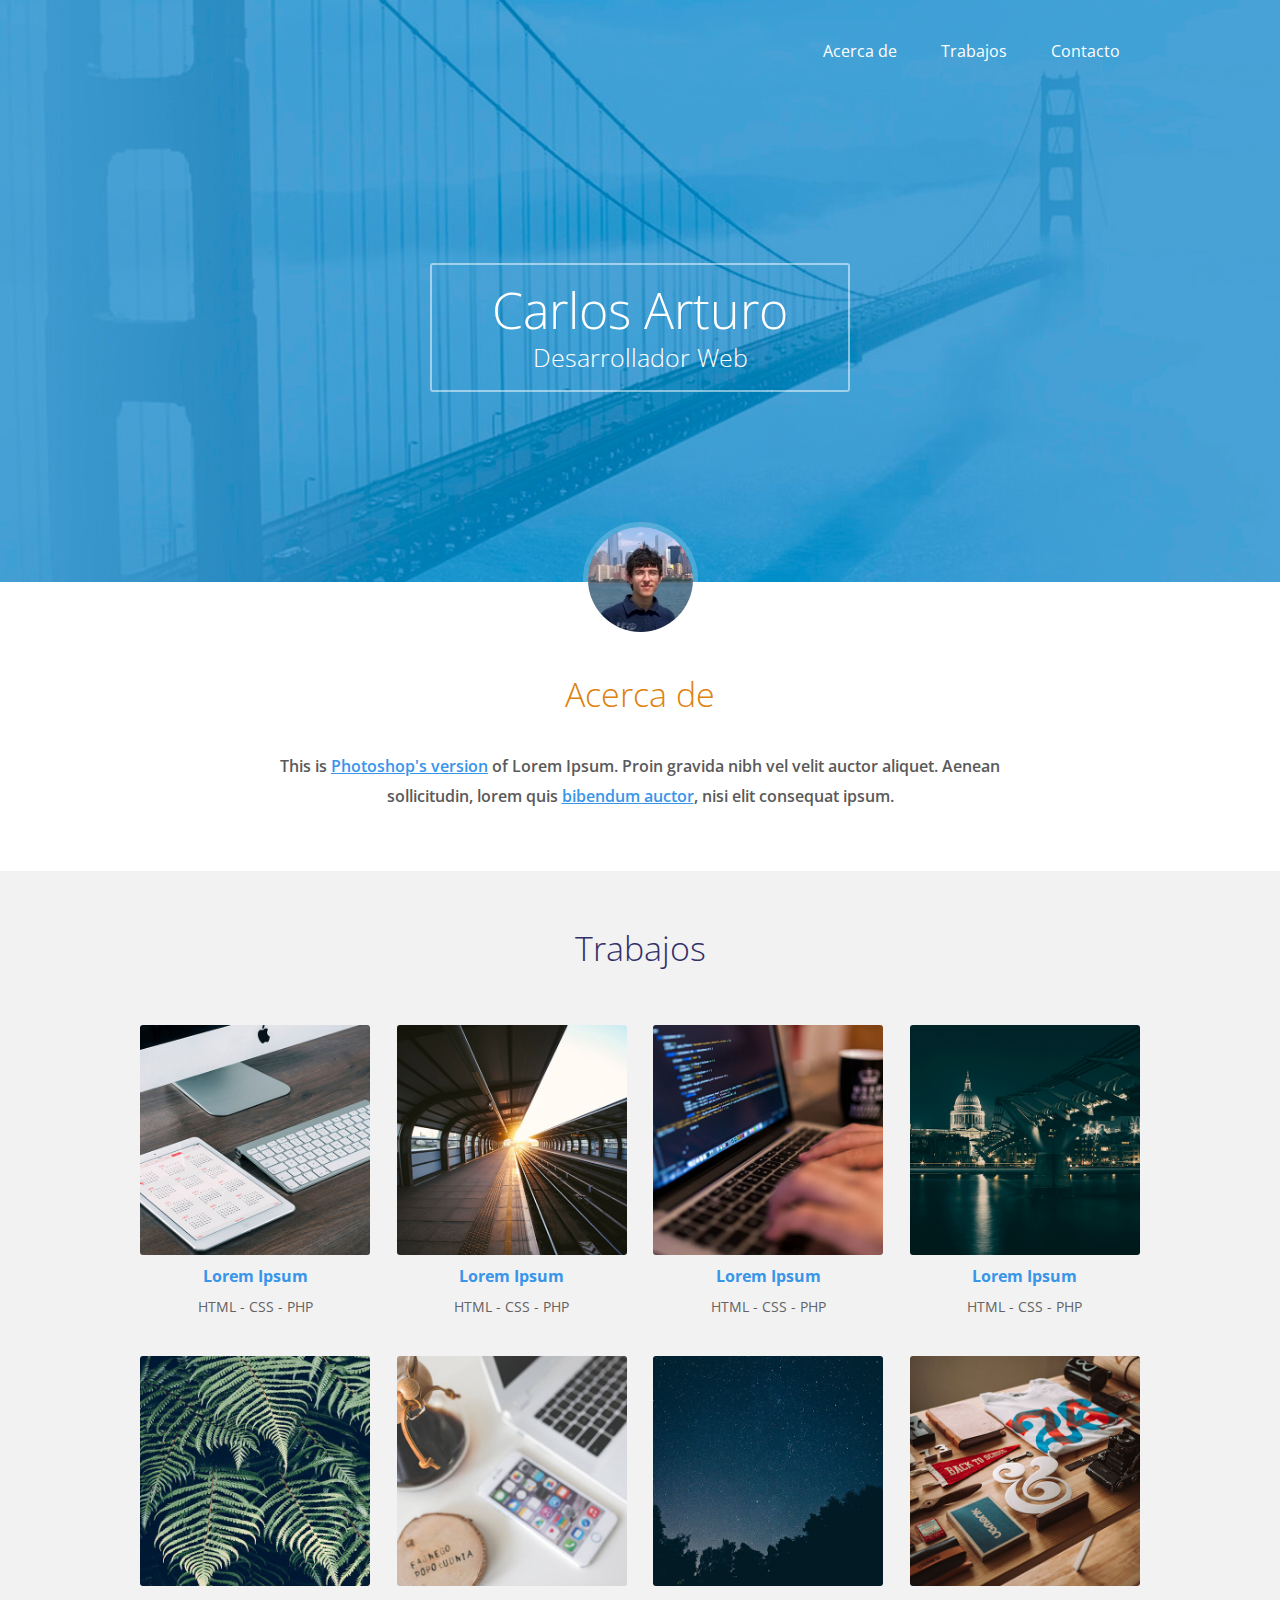
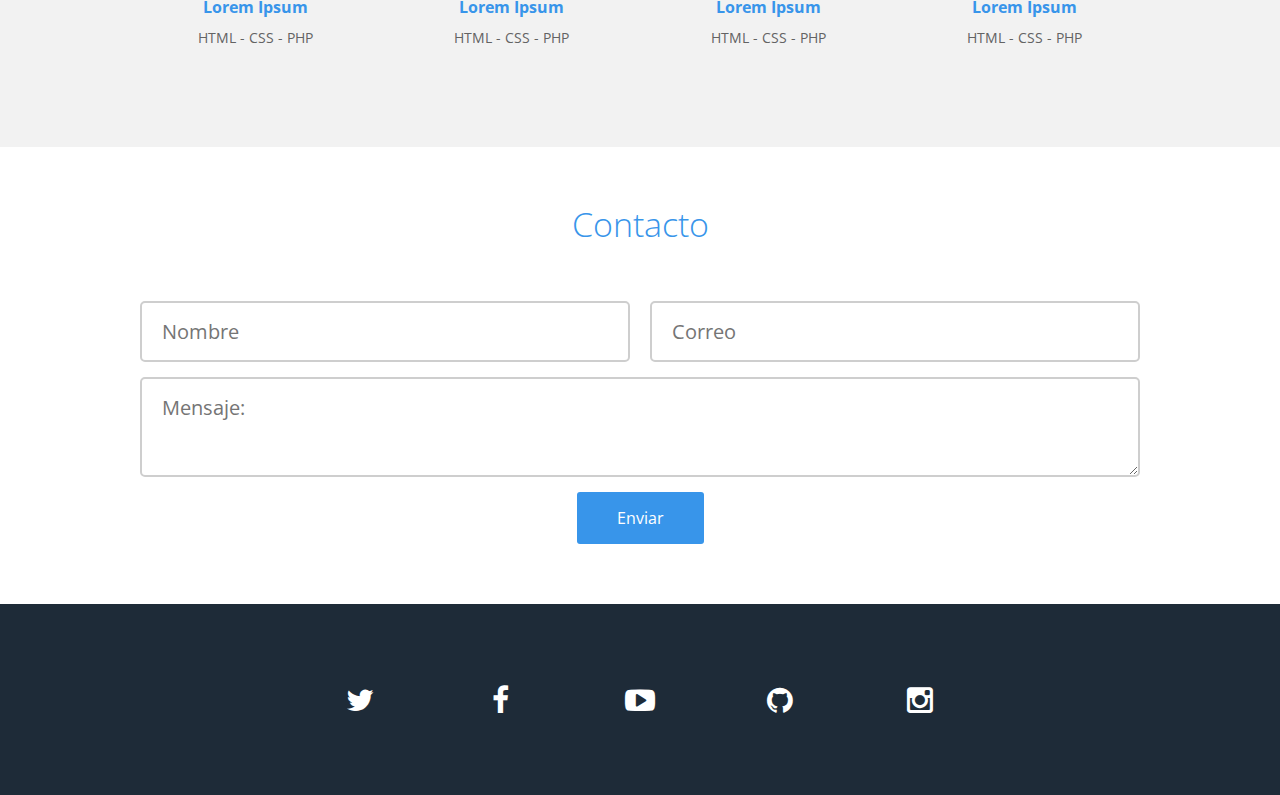
<file: Photoshop/Portafolio/index.html>
<!DOCTYPE html>
<html lang="es">
<head>
	<meta charset="UTF-8">
	<title>Portafolio de FalconMasters</title>
	<meta name="viewport" content="width=device-width, user-scalable=no, initial-scale=1.0, maximum-scale=1.0, minimum-scale=1.0">
	<link href='https://fonts.googleapis.com/css?family=Open+Sans:400,300,600,400italic,700' rel='stylesheet' type='text/css'>
	<link rel="stylesheet" href="css/font-awesome.min.css">
	<link rel="stylesheet" href="css/normalize.css">
	<link rel="stylesheet" href="css/estilos.css">
</head>
<body>
	<header>
		<div class="contenedor">
			<nav class="menu">
				<a href="#">Acerca de</a>
				<a href="#">Trabajos</a>
				<a href="#">Contacto</a>
			</nav>
			
			<div class="contenedor-texto">
				<div class="texto">
					<h1 class="nombre">Carlos Arturo</h1>
					<h2 class="profesion">Desarrollador Web</h2>
				</div>
			</div>
		</div>
	</header>

	<section class="main">
		<section class="acerca-de">
			<div class="contenedor">
				<div class="foto">
					<img src="img/foto.jpg" width="115" height="115" alt="Carlos Arturo">
				</div>
			
				<div class="texto">
					<h3 class="titulo">Acerca de</h3>
					<p>This is <span class="bold">Photoshop's version</span> of Lorem Ipsum. Proin gravida nibh vel velit auctor aliquet. Aenean sollicitudin, lorem quis <span class="bold">bibendum auctor</span>, nisi elit consequat ipsum.</p>
				</div>
			</div>
		</section>
			
		<section class="trabajos">
			<div class="contenedor">
				<h3 class="titulo">Trabajos</h3>
						
				<div class="contenedor-trabajos">
					<div class="trabajo">
						<div class="thumb">
							<img src="img/trabajos/1.jpg" alt="Lorem Ipsum">
						</div>
						<div class="descripcion">
							<p class="nombre">Lorem Ipsum</p>
							<p class="categoria">HTML - CSS - PHP</p>
						</div>
					</div>
					<div class="trabajo">
						<div class="thumb">
							<img src="img/trabajos/2.jpg" alt="Lorem Ipsum">
						</div>
						<div class="descripcion">
							<p class="nombre">Lorem Ipsum</p>
							<p class="categoria">HTML - CSS - PHP</p>
						</div>
					</div>
					<div class="trabajo">
						<div class="thumb">
							<img src="img/trabajos/3.jpg" alt="Lorem Ipsum">
						</div>
						<div class="descripcion">
							<p class="nombre">Lorem Ipsum</p>
							<p class="categoria">HTML - CSS - PHP</p>
						</div>
					</div>
					<div class="trabajo">
						<div class="thumb">
							<img src="img/trabajos/4.jpg" alt="Lorem Ipsum">
						</div>
						<div class="descripcion">
							<p class="nombre">Lorem Ipsum</p>
							<p class="categoria">HTML - CSS - PHP</p>
						</div>
					</div>
					<div class="trabajo">
						<div class="thumb">
							<img src="img/trabajos/5.jpg" alt="Lorem Ipsum">
						</div>
						<div class="descripcion">
							<p class="nombre">Lorem Ipsum</p>
							<p class="categoria">HTML - CSS - PHP</p>
						</div>
					</div>
					<div class="trabajo">
						<div class="thumb">
							<img src="img/trabajos/6.jpg" alt="Lorem Ipsum">
						</div>
						<div class="descripcion">
							<p class="nombre">Lorem Ipsum</p>
							<p class="categoria">HTML - CSS - PHP</p>
						</div>
					</div>
					<div class="trabajo">
						<div class="thumb">
							<img src="img/trabajos/7.jpg" alt="Lorem Ipsum">
						</div>
						<div class="descripcion">
							<p class="nombre">Lorem Ipsum</p>
							<p class="categoria">HTML - CSS - PHP</p>
						</div>
					</div>
					<div class="trabajo">
						<div class="thumb">
							<img src="img/trabajos/8.jpg" alt="Lorem Ipsum">
						</div>
						<div class="descripcion">
							<p class="nombre">Lorem Ipsum</p>
							<p class="categoria">HTML - CSS - PHP</p>
						</div>
					</div>
				</div>
			</div>
		</section>
	</section>

	<footer>
		<div class="contenedor">
			<section class="contacto">
				<h3 class="titulo">Contacto</h3>
				<form class="formulario" action="">
					<input type="text" placeholder="Nombre" name="nombre" required>
					<input type="email" placeholder="Correo" name="correo" required>
					<textarea name="mensaje" placeholder="Mensaje:"></textarea>
					<input class="boton" type="submit" value="Enviar">
				</form>
			</section>
		</div>
			
		<section class="redes-sociales">
			<div class="contenedor">
				<a class="twitter" href="http://www.twitter.com/falconmasters"><i class="fa fa-twitter"></i></a>
				<a class="facebook" href="http://www.facebook.com/falconmasters"><i class="fa fa-facebook"></i></a>
				<a class="youtube" href="http://www.youtube.com/falconmasters"><i class="fa fa-youtube-play"></i></a>
				<a class="github" href="http://www.github.com/falconmasters"><i class="fa fa-github"></i></a>
				<a class="instagram" href="http://www.instagram.com/falconmasters"><i class="fa fa-instagram"></i></a>
			</div>
		</section>
	</footer>
</body>
</html>
</file>
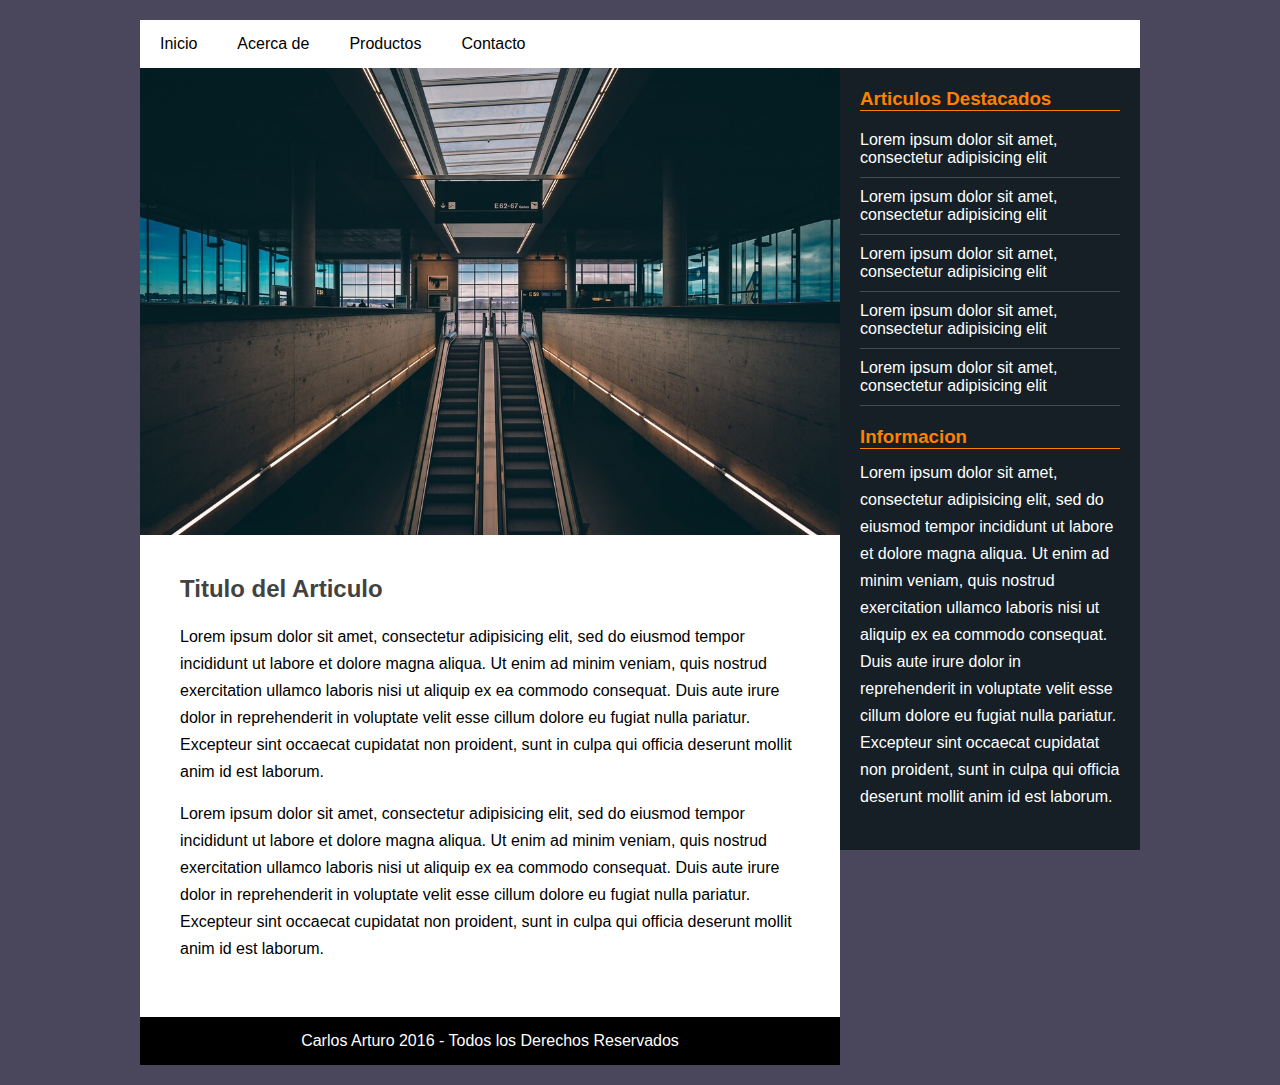
<file: Practicas/Layout/index.html>
<!DOCTYPE html>
<html lang="en">
<head>
	<meta charset="UTF-8">
	<title>Layout Basica</title>
	<meta name="viewport" content="width=device-width, user-scalable=no, initial-scale=1.0, maximum-scale=1.0, minimum-scale=1.0">
	<link rel="stylesheet" href="css/estilos.css">
</head>
<body>
	<div class="contenedor">
		<header>
			<nav>
				<ul>
					<li><a href="index.html">Inicio</a></li>
					<li><a href="acerca-de.html">Acerca de</a></li>
					<li><a href="#">Productos</a></li>
					<li><a href="#">Contacto</a></li>
				</ul>
			</nav>
		</header>
		<section class="main">
			<div class="imagen">
				<img src="img/bg.jpg" alt="">
			</div>
			<section class="posts">
				<article>
					<h2>Titulo del Articulo</h2>
					<p>Lorem ipsum dolor sit amet, consectetur adipisicing elit, sed do eiusmod
					tempor incididunt ut labore et dolore magna aliqua. Ut enim ad minim veniam,
					quis nostrud exercitation ullamco laboris nisi ut aliquip ex ea commodo
					consequat. Duis aute irure dolor in reprehenderit in voluptate velit esse
					cillum dolore eu fugiat nulla pariatur. Excepteur sint occaecat cupidatat non
					proident, sunt in culpa qui officia deserunt mollit anim id est laborum.</p>
		
					<p>Lorem ipsum dolor sit amet, consectetur adipisicing elit, sed do eiusmod
					tempor incididunt ut labore et dolore magna aliqua. Ut enim ad minim veniam,
					quis nostrud exercitation ullamco laboris nisi ut aliquip ex ea commodo
					consequat. Duis aute irure dolor in reprehenderit in voluptate velit esse
					cillum dolore eu fugiat nulla pariatur. Excepteur sint occaecat cupidatat non
					proident, sunt in culpa qui officia deserunt mollit anim id est laborum.</p>
				</article>
			</section>
		</section>
		<aside>
			<div class="widget">
				<h3 class="titulo">Articulos Destacados</h3>
				<ul>
					<li><a href="#">Lorem ipsum dolor sit amet, consectetur adipisicing elit</a></li>
					<li><a href="#">Lorem ipsum dolor sit amet, consectetur adipisicing elit</a></li>
					<li><a href="#">Lorem ipsum dolor sit amet, consectetur adipisicing elit</a></li>
					<li><a href="#">Lorem ipsum dolor sit amet, consectetur adipisicing elit</a></li>
					<li><a href="#">Lorem ipsum dolor sit amet, consectetur adipisicing elit</a></li>
				</ul>
			</div>
		
			<div class="widget">
				<h3 class="titulo">Informacion</h3>
				<p>Lorem ipsum dolor sit amet, consectetur adipisicing elit, sed do eiusmod
				tempor incididunt ut labore et dolore magna aliqua. Ut enim ad minim veniam,
				quis nostrud exercitation ullamco laboris nisi ut aliquip ex ea commodo
				consequat. Duis aute irure dolor in reprehenderit in voluptate velit esse
				cillum dolore eu fugiat nulla pariatur. Excepteur sint occaecat cupidatat non
				proident, sunt in culpa qui officia deserunt mollit anim id est laborum.</p>
			</div>
		</aside>
		<footer>
			<p>Carlos Arturo 2016 - Todos los Derechos Reservados</p>
		</footer>
	</div>
</body>
</html>
</file>
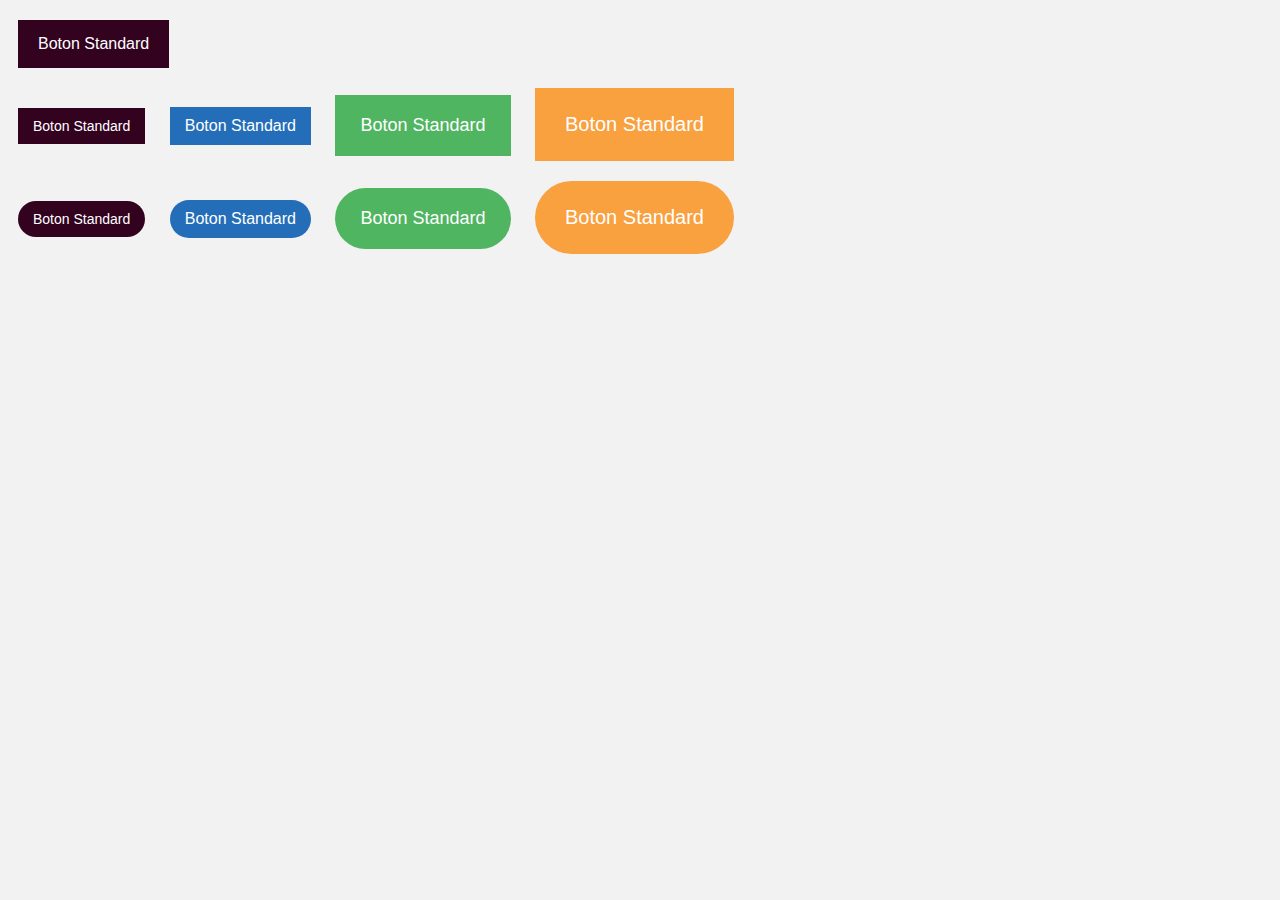
<file: css/botones.html>
<!DOCTYPE html>
<html>
<head>
	<meta charset="utf-8">
	<meta name="viewport" content="width=device-width, initial-scale=1">
	<title>Botones</title>
	<link rel="stylesheet" href="botones.css">
</head>

<body>
	<div>
         <a href="#" class="btn">Boton Standard</a>
    </div>

    <div>
        <a href="#" class="btn small">Boton Standard</a>
        <a href="#" class="btn medium azul">Boton Standard</a>
        <a href="#" class="btn big verde">Boton Standard</a>
        <a href="#" class="btn extra-big naranja">Boton Standard</a>	
    </div>

     <div>
        <a href="#" class="btn small border-radius">Boton Standard</a>
        <a href="#" class="btn medium azul border-radius">Boton Standard</a>
        <a href="#" class="btn big verde border-radius">Boton Standard</a>
        <a href="#" class="btn extra-big naranja border-radius">Boton Standard</a>	
    </div>
</body>
</html>
</file>
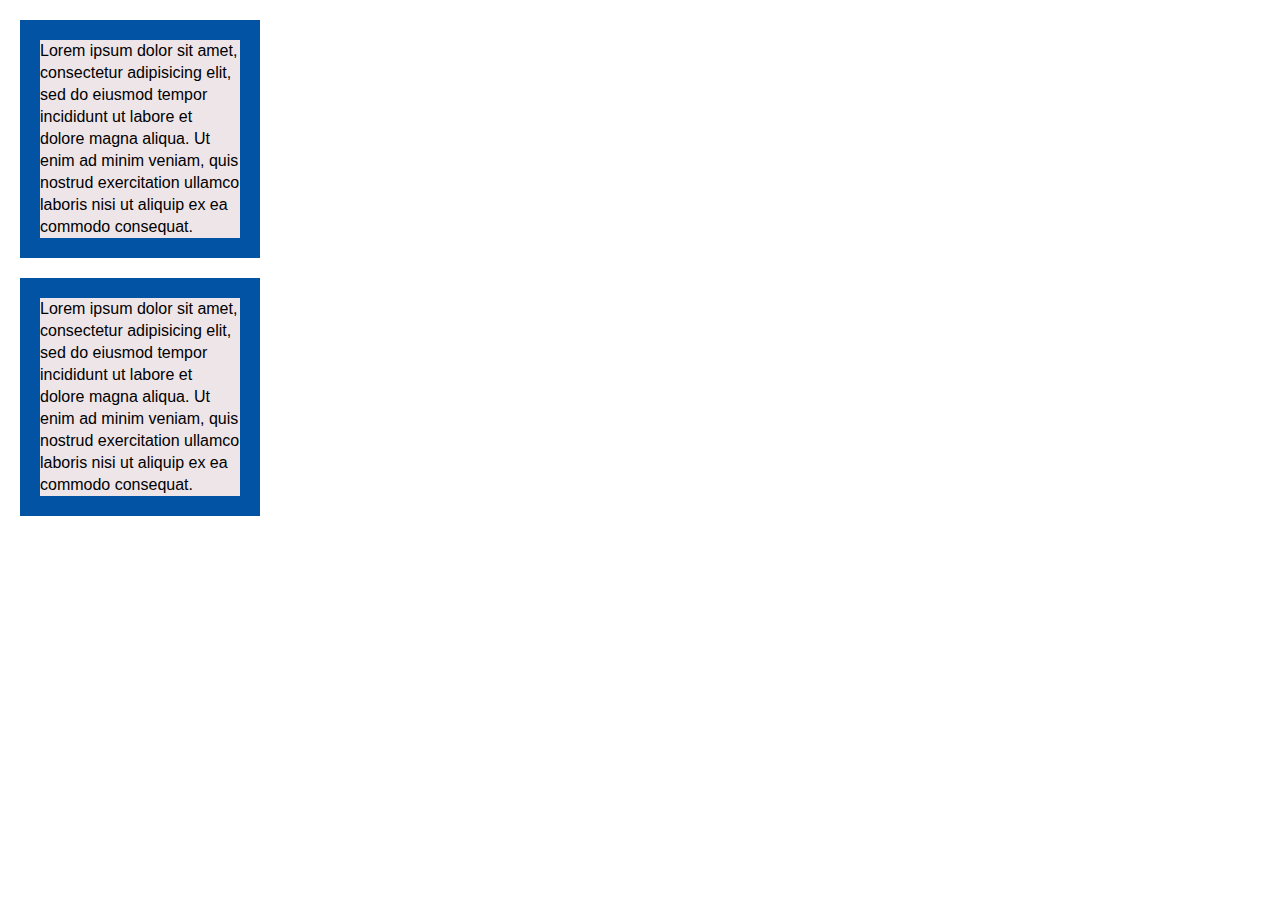
<file: css/modeloCaja.html>
<!DOCTYPE html>
<html lang="en">
<head>
	<meta charset="UTF-8">
	<title>Modelo de Caja</title>
	<link rel="stylesheet" href="modeloCaja.css">
</head>
<body>
	<div class="caja">
		<p>Lorem ipsum dolor sit amet, consectetur adipisicing elit, sed do eiusmod
		tempor incididunt ut labore et dolore magna aliqua. Ut enim ad minim veniam,
		quis nostrud exercitation ullamco laboris nisi ut aliquip ex ea commodo
		consequat.</p>
	</div>
	<div class="caja">
		<p>Lorem ipsum dolor sit amet, consectetur adipisicing elit, sed do eiusmod
		tempor incididunt ut labore et dolore magna aliqua. Ut enim ad minim veniam,
		quis nostrud exercitation ullamco laboris nisi ut aliquip ex ea commodo
		consequat.</p>
	</div>
</body>
</html>
</file>
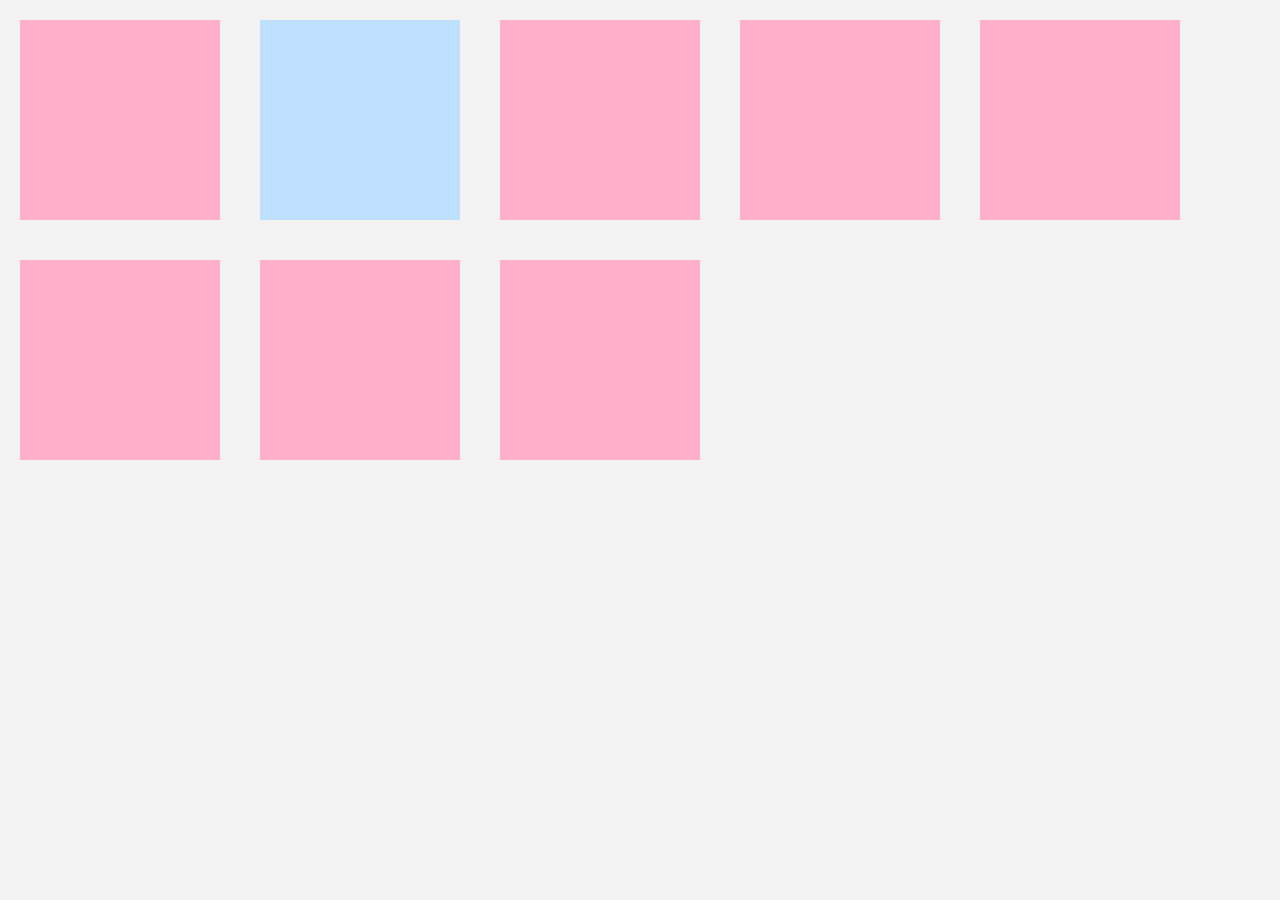
<file: css/posicionamiento.html>
<!DOCTYPE html>
<html lang="en">
<head>
	<meta charset="UTF-8">
	<link rel="stylesheet" href="posicionamiento.css">
	<title>Posicionamiento de Cajas</title>
</head>
<body>
	<div class="caja"></div>
	<!-- <div class="cajaPadre"> -->
		<div class="caja posicionada"></div>
	<!-- </div> -->
	<div class="caja"></div>
	<div class="caja"></div>
	<div class="caja"></div>
	<div class="caja"></div>
	<div class="caja"></div>
	<div class="caja"></div>
</body>
</html>
</file>
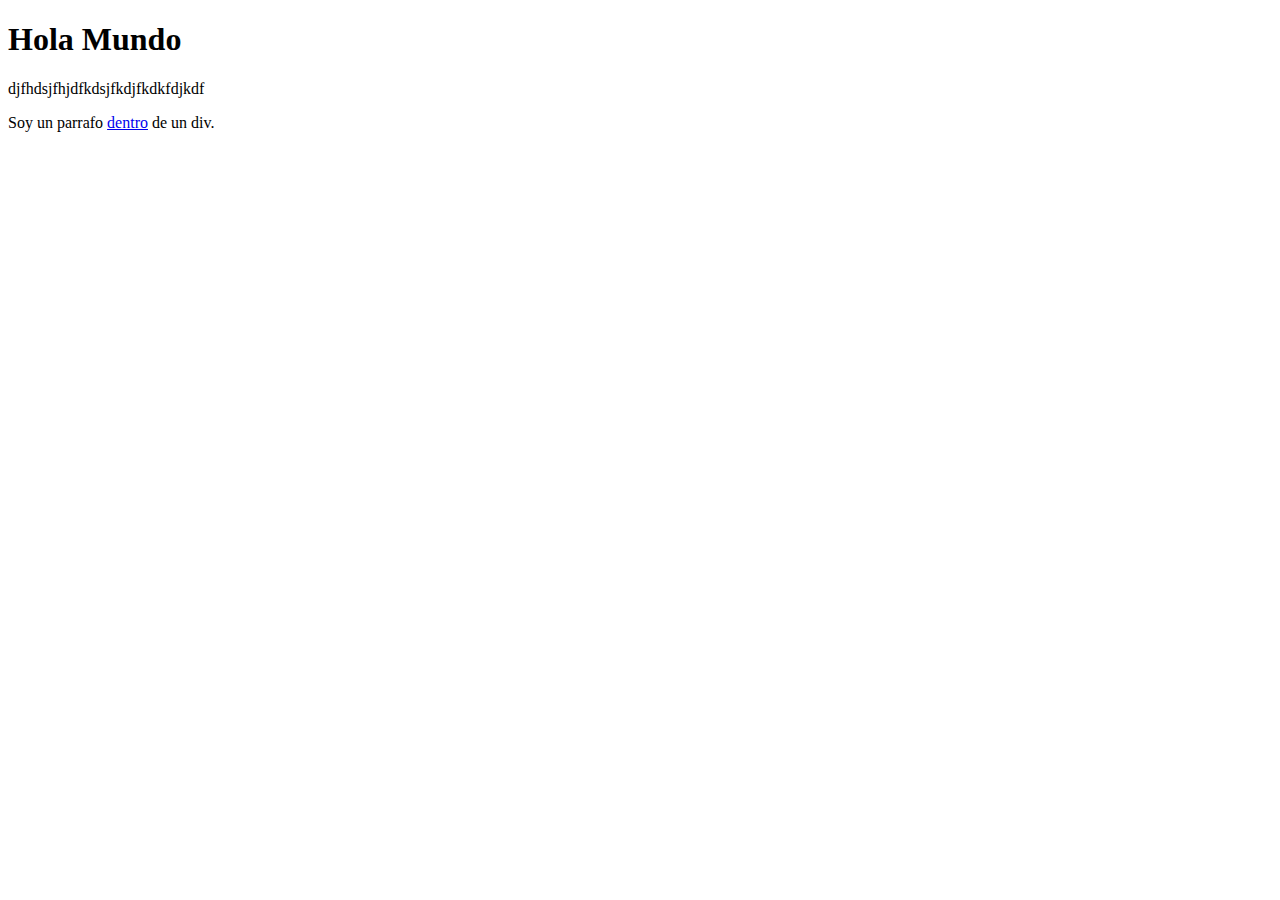
<file: css/selectores.html>
<!DOCTYPE html>
<html>
<head>
	<meta charset="utf-8">
	<meta name="viewport" content="width=device-width, initial-scale=1">
	<title>Selectores</title>
</head>
<body>
	<h1>Hola Mundo</h1>
	<p>djfhdsjfhjdfkdsjfkdjfkdkfdjkdf</p>
	<div>
    <p>Soy un parrafo <a href="#">dentro</a> de un div. </p>		
	</div>


</body>
</html>
</file>
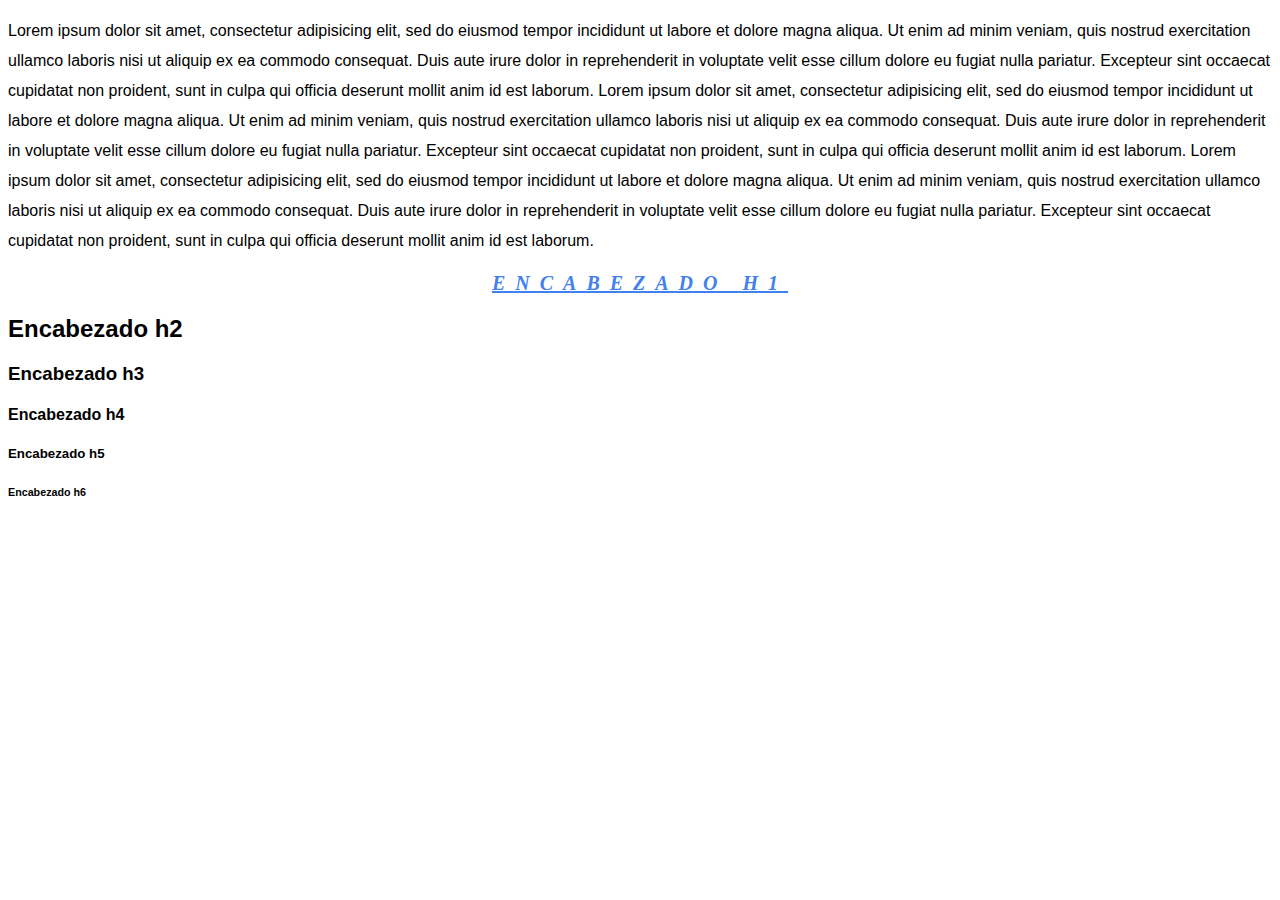
<file: css/tipofgrafia.html>
<!DOCTYPE html>
<html lang="en">
<head>
	<meta charset="UTF-8">
	<title>Tipografia</title>
	<link rel="stylesheet" href="tipografia.css">
</head>
<body>
	<p>
	Lorem ipsum dolor sit amet, consectetur adipisicing elit, sed do eiusmod
	tempor incididunt ut labore et dolore magna aliqua. Ut enim ad minim veniam,
	quis nostrud exercitation ullamco laboris nisi ut aliquip ex ea commodo
	consequat. Duis aute irure dolor in reprehenderit in voluptate velit esse
	cillum dolore eu fugiat nulla pariatur. Excepteur sint occaecat cupidatat non
	proident, sunt in culpa qui officia deserunt mollit anim id est laborum.

	Lorem ipsum dolor sit amet, consectetur adipisicing elit, sed do eiusmod
	tempor incididunt ut labore et dolore magna aliqua. Ut enim ad minim veniam,
	quis nostrud exercitation ullamco laboris nisi ut aliquip ex ea commodo
	consequat. Duis aute irure dolor in reprehenderit in voluptate velit esse
	cillum dolore eu fugiat nulla pariatur. Excepteur sint occaecat cupidatat non
	proident, sunt in culpa qui officia deserunt mollit anim id est laborum.

	Lorem ipsum dolor sit amet, consectetur adipisicing elit, sed do eiusmod
	tempor incididunt ut labore et dolore magna aliqua. Ut enim ad minim veniam,
	quis nostrud exercitation ullamco laboris nisi ut aliquip ex ea commodo
	consequat. Duis aute irure dolor in reprehenderit in voluptate velit esse
	cillum dolore eu fugiat nulla pariatur. Excepteur sint occaecat cupidatat non
	proident, sunt in culpa qui officia deserunt mollit anim id est laborum.
	</p>

	<h1>Encabezado h1</h1>
	<h2>Encabezado h2</h2>
	<h3>Encabezado h3</h3>
	<h4>Encabezado h4</h4>
	<h5>Encabezado h5</h5>
	<h6>Encabezado h6</h6>

</body>
</html>
</file>
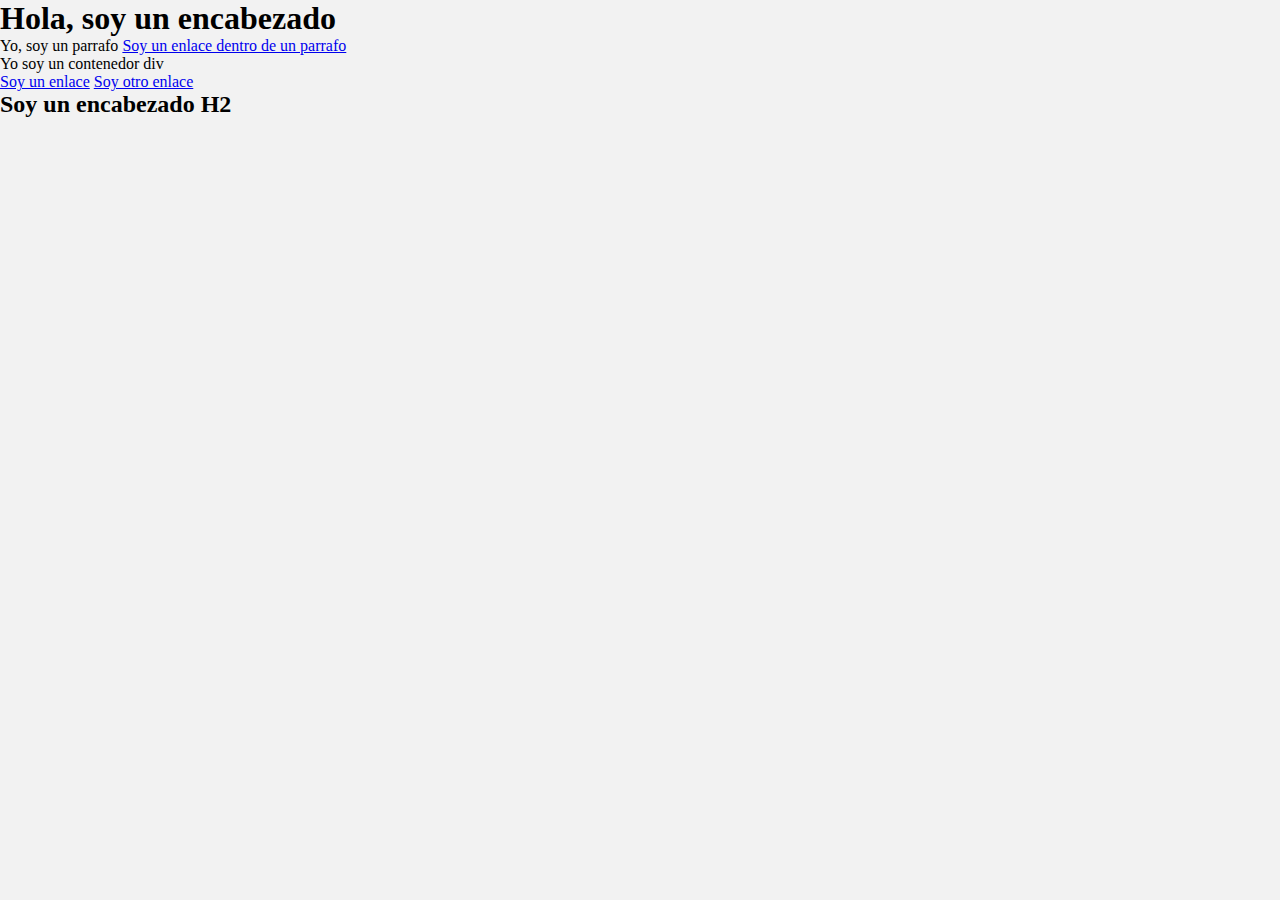
<file: css/tiposElementos.html>
<!DOCTYPE html>
<html lang="en">
<head>
	<meta charset="UTF-8">
	<link rel="stylesheet" href="posicionamiento.css">
	<title>Tipos de Elementos</title>
</head>
<body>
	<h1>Hola, soy un encabezado</h1>
	<p>Yo, soy un parrafo <a href="#">Soy un enlace dentro de un parrafo</a></p>
	<div>Yo soy un contenedor div</div>
	<a href="#">Soy un enlace</a>
	<a href="#">Soy otro enlace</a>

	<div class="contenedor">
		<h2>Soy un encabezado H2 </h2>
	</div>
</body>
</html>
</file>
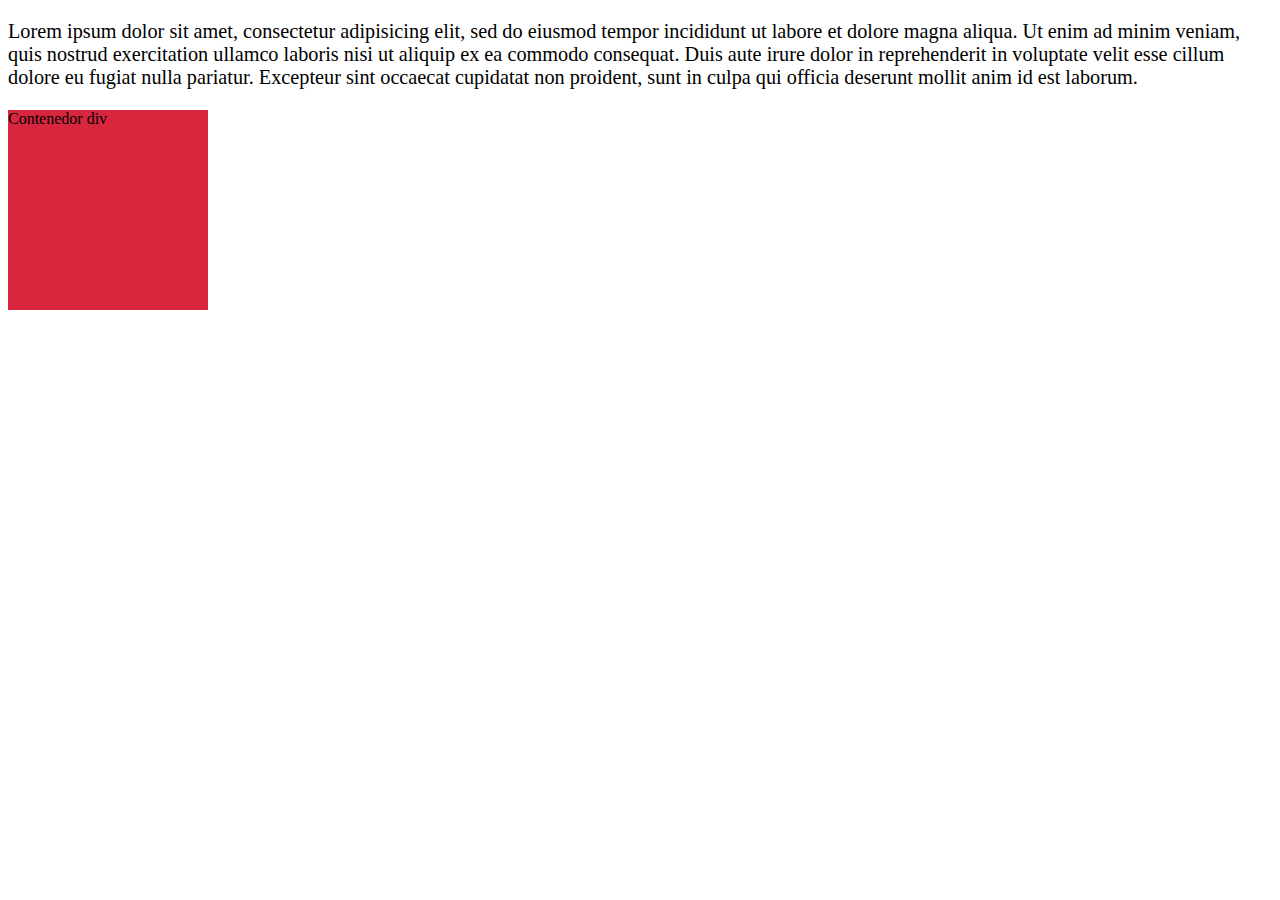
<file: css/unidadesMedida.html>
<!DOCTYPE html>
<html lang="en">
<head>
	<meta charset="UTF-8">
	<title>Unidades de Medida</title>
	<link rel="stylesheet" href="unidadesMedida.css">
</head>
<body>
	<p>Lorem ipsum dolor sit amet, consectetur adipisicing elit, sed do eiusmod
	tempor incididunt ut labore et dolore magna aliqua. Ut enim ad minim veniam,
	quis nostrud exercitation ullamco laboris nisi ut aliquip ex ea commodo
	consequat. Duis aute irure dolor in reprehenderit in voluptate velit esse
	cillum dolore eu fugiat nulla pariatur. Excepteur sint occaecat cupidatat non
	proident, sunt in culpa qui officia deserunt mollit anim id est laborum.</p>

	<div class="contenedor_padre">
		<div>Contenedor div</div>
	</div>
</body>
</html>
</file>
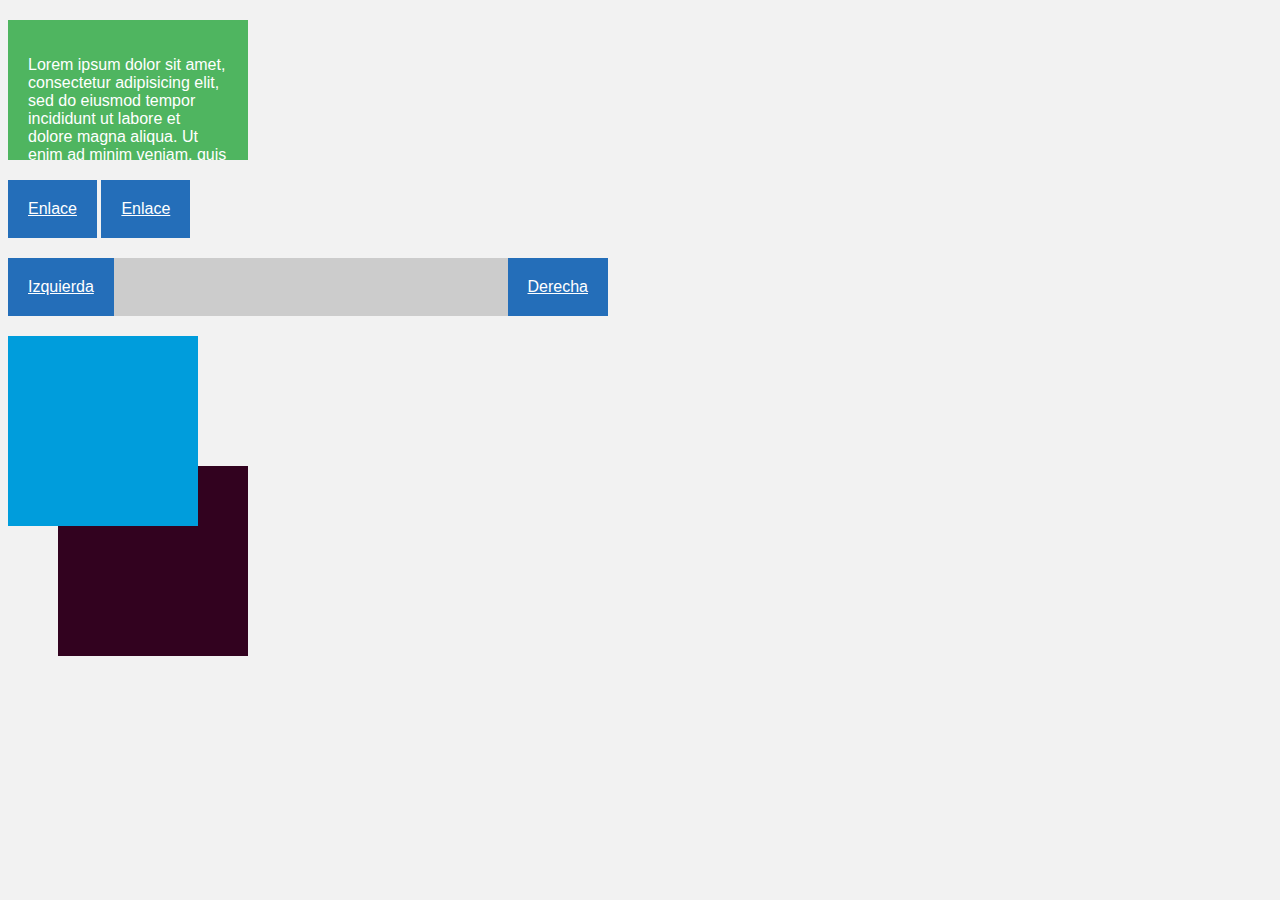
<file: css/visualizacion.html>
<!DOCTYPE html>
<html lang="en">
<head>
	<meta charset="UTF-8">
	<title>Visualizacion</title>
	<link rel="stylesheet" href="visualizacion.css">
</head>
<body>
	<!-- El div por defecto es de tipo block -->
	<div class="caja">
		<p>Lorem ipsum dolor sit amet, consectetur adipisicing elit, sed do eiusmod
		tempor incididunt ut labore et dolore magna aliqua. Ut enim ad minim veniam,
		quis nostrud exercitation ullamco laboris nisi ut aliquip ex ea commodo
		consequat. Duis aute irure dolor in reprehenderit in voluptate velit esse
		cillum dolore eu fugiat nulla pariatur. Excepteur sint occaecat cupidatat non
		proident, sunt in culpa qui officia deserunt mollit anim id est laborum.</p>
	</div>

	<a href="#">Enlace</a>
	<a href="#">Enlace</a>

	<!-- Overflow hack para float -->
	<div class="contenedor">
		<a href="#" class="izquierda">Izquierda</a>
		<a href="#" class="derecha">Derecha</a>
	</div>

	<div class="contenedor2">
		<div class="caja azul"></div>
		<div class="caja gris"></div>
	</div>
</body>
</html>
</file>
<file: Photoshop/Portafolio/css/estilos.css>
* {
  margin: 0;
  padding: 0;
  -webkit-box-sizing: border-box;
  -moz-box-sizing: border-box;
  box-sizing: border-box; }

body {
  background: #fff;
  font-family: "Open Sans";
  font-size: 16px; }

.contenedor {
  width: 90%;
  max-width: 1000px;
  margin: auto;
  overflow: hidden; }

/* ----- ----- HEADER ----- ----- */
header {
  background: url("../img/bg.jpg"), #49A3D6;
  background-repeat: no-repeat;
  background-position: center;
  max-height: 600px; }
  header .menu {
    margin: 40px 0;
    text-align: right; }
    header .menu a {
      margin: 0 20px;
      color: #fff;
      padding-bottom: 9px;
      font-size: 1em;
      display: inline-block;
      text-decoration: none;
      border-bottom: 2px solid transparent; }
      header .menu a:hover {
        border-bottom: 2px solid #fff; }
  header .contenedor-texto {
    display: flex;
    justify-content: center;
    align-content: center;
    margin: 190px 0; }
    header .contenedor-texto .texto {
      border: 2px solid rgba(255, 255, 255, 0.5);
      border-radius: 3px;
      display: inline-block;
      text-align: center;
      padding: 20px 60px; }
      header .contenedor-texto .texto h1, header .contenedor-texto .texto h2 {
        color: #fff;
        font-weight: 300;
        margin: 0; }
      header .contenedor-texto .texto .nombre {
        margin-bottom: 10px;
        font-size: 50px;
        line-height: 50px; }
      header .contenedor-texto .texto .profesion {
        font-size: 25px;
        line-height: 25px; }

/* ----- ----- MAIN ----- ----- */
.main .contenedor {
  overflow: visible; }
.main .acerca-de {
  text-align: center; }
  .main .acerca-de .foto {
    margin-top: -60px; }
    .main .acerca-de .foto img {
      border-radius: 50%;
      vertical-align: top;
      border: 5px solid rgba(255, 255, 255, 0.2); }
  .main .acerca-de .texto {
    color: #5a5a5a;
    font-weight: 600;
    font-size: 1em;
    line-height: 30px;
    width: 80%;
    margin: 40px auto 60px auto; }
    .main .acerca-de .texto .titulo {
      font-size: 34px;
      margin-bottom: 40px;
      line-height: 34px;
      font-weight: 300;
      color: #dd820d;
      text-align: center; }
    .main .acerca-de .texto .bold {
      color: #3895ea;
      text-decoration: underline; }
.main .trabajos {
  background: #f2f2f2;
  padding: 60px 0; }
  .main .trabajos .contenedor {
    overflow: hidden; }
  .main .trabajos .titulo {
    font-size: 34px;
    line-height: 34px;
    margin-bottom: 60px;
    font-weight: 300;
    color: #323068;
    text-align: center; }
  .main .trabajos .contenedor-trabajos {
    display: flex;
    flex-direction: rows;
    flex-wrap: wrap;
    justify-content: space-between; }
    .main .trabajos .contenedor-trabajos .trabajo {
      width: 23%;
      margin-bottom: 40px; }
      .main .trabajos .contenedor-trabajos .trabajo .thumb {
        width: 100%;
        margin-bottom: 10px; }
        .main .trabajos .contenedor-trabajos .trabajo .thumb img {
          vertical-align: top;
          width: 100%;
          border-radius: 3px; }
      .main .trabajos .contenedor-trabajos .trabajo .descripcion {
        text-align: center; }
        .main .trabajos .contenedor-trabajos .trabajo .descripcion .nombre {
          font-weight: 700;
          color: #3895ea;
          margin-bottom: 10px; }
        .main .trabajos .contenedor-trabajos .trabajo .descripcion .categoria {
          font-size: 14px;
          color: #636363; }

/* ----- ----- FOOTER ----- ----- */
footer .contacto {
  padding: 60px 0; }
  footer .contacto .titulo {
    font-size: 34px;
    line-height: 34px;
    margin-bottom: 60px;
    font-weight: 300;
    color: #3895ea;
    text-align: center; }
  footer .contacto .formulario {
    display: flex;
    flex-wrap: wrap;
    justify-content: space-between; }
    footer .contacto .formulario input[type="text"],
    footer .contacto .formulario input[type="email"],
    footer .contacto .formulario textarea {
      border: 2px solid #cecece;
      border-radius: 5px;
      padding: 15px 20px;
      font-size: 20px;
      color: #a4a4a4; }
    footer .contacto .formulario input[type="text"],
    footer .contacto .formulario input[type="email"] {
      width: 49%;
      margin-bottom: 15px; }
    footer .contacto .formulario textarea {
      width: 100%;
      height: 100px;
      min-width: 100%;
      margin-bottom: 15px;
      min-height: 100px;
      max-height: 300px; }
    footer .contacto .formulario .boton {
      margin: auto;
      background: #3895ea;
      color: #fff;
      border: none;
      border-radius: 3px;
      padding: 15px 40px; }
      footer .contacto .formulario .boton:hover {
        background: #387bea; }
footer .redes-sociales {
  background: #1e2b38;
  padding: 60px 0; }
  footer .redes-sociales .contenedor {
    display: flex;
    justify-content: center; }
    footer .redes-sociales .contenedor a {
      color: #fff;
      text-align: center;
      width: 100px;
      font-size: 30px;
      padding: 15px 0;
      display: block;
      margin: 0 20px;
      border-radius: 3px; }
    footer .redes-sociales .contenedor .twitter:hover {
      background: #55acee; }
    footer .redes-sociales .contenedor .facebook:hover {
      background: #3b5998; }
    footer .redes-sociales .contenedor .youtube:hover {
      background: #cd201f; }
    footer .redes-sociales .contenedor .github:hover {
      background: #666666; }
    footer .redes-sociales .contenedor .instagram:hover {
      background: #3f729b; }

/* ----- ----- MEDIA QUERIES ----- ----- */
@media screen and (max-width: 800px) {
  header .menu {
    text-align: center; }

  .main .trabajos .contenedor-trabajos .trabajo {
    width: 46%; } }
@media screen and (max-width: 500px) {
  header .contenedor-texto .texto .nombre {
    font-size: 35px; }
  header .contenedor-texto .texto .profesion {
    font-size: 18px; }

  footer .redes-sociales .contenedor {
    flex-wrap: wrap; }
    footer .redes-sociales .contenedor a {
      padding: 20px; } }

/*# sourceMappingURL=estilos.css.map */
</file>
<file: Practicas/Layout/css/estilos.css>
* {
  margin: 0;
  padding: 0;
  -webkit-box-sizing: border-box;
  -moz-box-sizing: border-box;
  box-sizing: border-box;
}

body {
  font-family: Arial, Sans-serif;
  font-size: 16px;
  background: #4a465b;
}

.contenedor {
  width: 90%;
  max-width: 1000px;
  margin: 20px auto;
  overflow: hidden; }

header {
  background: #fff; }
  header nav {
    width: 100%; }
    header nav ul {
      list-style: none;
      overflow: hidden; }
      header nav ul li {
        float: left; }
        header nav ul li a {
          text-decoration: none;
          display: inline-block;
          color: #000;
          padding: 15px 20px; }
          header nav ul li a:hover {
            background: #000;
            color: #fff; }

.main {
  width: 70%;
  float: left;
  background: #fff; }
  .main .imagen {
    width: 100%; }
    .main .imagen img {
      width: 100%;
      vertical-align: top; }
  .main .posts {
    padding: 40px; }
    .main .posts article h2 {
      margin-bottom: 20px;
      color: #424242; }
    .main .posts article p {
      margin-bottom: 15px;
      line-height: 27px; }

aside {
  width: 30%;
  float: left;
  background: #161F26;
  padding: 20px;
  color: #fff; }
  aside .widget {
    margin-bottom: 20px; }
    aside .widget .titulo {
      color: #ff8000;
      border-bottom: 1px solid #ff8000;
      margin-bottom: 10px; }
    aside .widget ul {
      list-style: none; }
      aside .widget ul li {
        border-bottom: 1px solid rgba(255, 255, 255, 0.2);
        padding: 10px 0; }
        aside .widget ul li a {
          color: #fff;
          text-decoration: none; }
          aside .widget ul li a:hover {
            color: #8f8f8f; }
    aside .widget p {
      line-height: 27px; }

footer {
  width: 70%;
  overflow: hidden;
  text-align: center;
  background: #000;
  color: #fff;
  padding: 15px 0; }

@media screen and (max-width: 800px) {
  .main {
    width: 100%; }

  aside {
    width: 100%; }

  footer {
    width: 100%; } }

/*# sourceMappingURL=estilos.css.map */
</file>
<file: css/botones.css>
body {
	background: #f2f2f2;
	font-family: Arial, Sans-serif;
}

div {
	margin: 20px 0;
}

.btn {
	background: #32021f;
	color:#fff;
	font-size: 16px;
	text-decoration: none;
	padding: 15px 20px;
	/* agregarlo para que funcione correctamente, da espacios entre botones */
	display: inline-block;
	margin: 0 10px;

}

/*al pasar el mouse sobre el boton cambie de color*/

.btn:hover {
	opacity: .8;
}
/* Tamaños */
.small {
	font-size: 14px;
	padding: 10px 15px;

}
.medium {
	font-size: 16px;
	padding: 10px 15px;

}
.big {
	font-size: 18px;
	padding: 20px 25px;

}
.extra-big{
	font-size: 20px;
	padding: 25px 30px;

}

/* Colores  */

.azul { background:#246eb9; }
.verde {background: #4fb560;}
.naranja { background: #f9a03f;}

/* Efectos  - sirve para poner bordes redondeados*/
.border-radius {
	border-radius:100px;
}
</file>
<file: css/modeloCaja.css>
/* Podemos eliminar los margenes internos y paddings que agregan por defecto los navegadores */
* {
	margin: 0;
	padding: 0;
}

body { 
	font-family: Arial;
	line-height: 22px;
}

.caja {
	background:#0353a4;
	width:200px;
	/*height:200px;*/
	margin:20px;
	padding: 20px;
	/*padding:20px 10px 5px 0px;*/
}

.caja p {
	background: #eee5e9;
}
</file>
<file: css/posicionamiento.css>
* {
	padding: 0;
	margin: 0;
}

body {
	background: #f2f2f2;
}

.caja {
	width: 200px;
	height: 200px;
	background: #FFAFCC;
	/* sirve para dar espacio entre cajas */
	margin: 20px;
	/* sirvev para organizar las cajas a lado de la otra*/
	float: left;
}

/*.cajaPadre {
	margin: 20px;
	background: #2e294e;
	width: 500px;
	height: 500px;
	position: relative;
}*/

.posicionada {
	background: #BDE0FE;
	/* para pocisionar las cajas  en columnas*/
	/*position: fixed;
	top:0;
	bottom:;
	left:220px;
	right:0;
} */

/* Tipos de Posicionamiento:

	- Normal (static): Posicionamiento por defecto con el que los navegadores acomodan los elementos
	- Relativo (relative): Nos permite posicionar una caja y despues moverla desde su lugar original.
	- Abosluto (absolute): Nos permite posicionar una caja respecto a su contenedor y el resto de elementos ignoran la nueva posicion.
	- Fijo (fixed): Nos permite posicionar una caja en donde su posicion respecto a la pantalla del usuario siempre va a ser la misma.
	- Flotante (float): Nos permite desplazar las cajas todo lo posible hacia la derecha o izquierda.

*/
</file>
<file: css/tipografia.css>
body {
	font-family: sans-serif, Helvetica, Arial;
}

h1 {
	font-family: "Times New Roman", Arial;
	/* font-style: normal | italic;*/
	font-size:20px;
	font-style: italic;
	font-weight: bold;
	color:#4281ed;
	text-align: center;
	text-decoration: underline;
	text-transform:uppercase;
	letter-spacing: 10px;
}

p {
	line-height: 30px;
}
</file>
<file: css/unidadesMedida.css>
body {
	font-size:18px;
}

p {
	font-size: 1.125em;
}

.contenedor_padre {
	font-size:16px;
}

div {
	background:#D7263D;
	width: 12.5rem;
	height: 12.5rem;
}

/*

Unidades Relativas
	px - pixel
	em - Relativa al tamaño de fuente que tenga su elemento padre o el mas cercano
	rem - Relativa al tamaño de fuente especificado en el body.
	% - porcentaje

Unidades Abosultas
	Estas medidas nunca las vas a usar en el diseño web, pero aqui estan para que las conozcas
	in - inches (pulgadas)
	cm - centimetros
	mm - milimetros
*/
</file>
<file: css/visualizacion.css>
body {
	font-family: Arial, Sans-serif;
	background: #f2f2f2;
}

.caja {
	color: #fff;
	background: #4fb560;
	margin: 20px 0; 
	padding: 20px;
	width: 200px;
	height:100px;
	/*visibility:hidden;*/
    /* el contenido se queda dentro de la caja y esconde el texto si queda por fuera  */
	overflow:auto;
}

a {
	background: #246eb9;
	color:#fff;
	padding: 20px;
	display: inline-block;
}

.contenedor {
	background:#ccc;
	width: 600px;
	overflow: hidden;
	margin: 20px 0; 
}

.izquierda {float:left;}
.derecha {float:right;}

.contenedor2 .caja {
	width: 150px;
	height: 150px;
	position: relative;
}

.azul {
	background: #009ddc;
	z-index:1;
}

.gris {
	background: #32021f;
	bottom:80px;
	left: 50px;
	z-index:0;
}
/* display [inline | block | none | inline-block | flex ]*/
</file>
